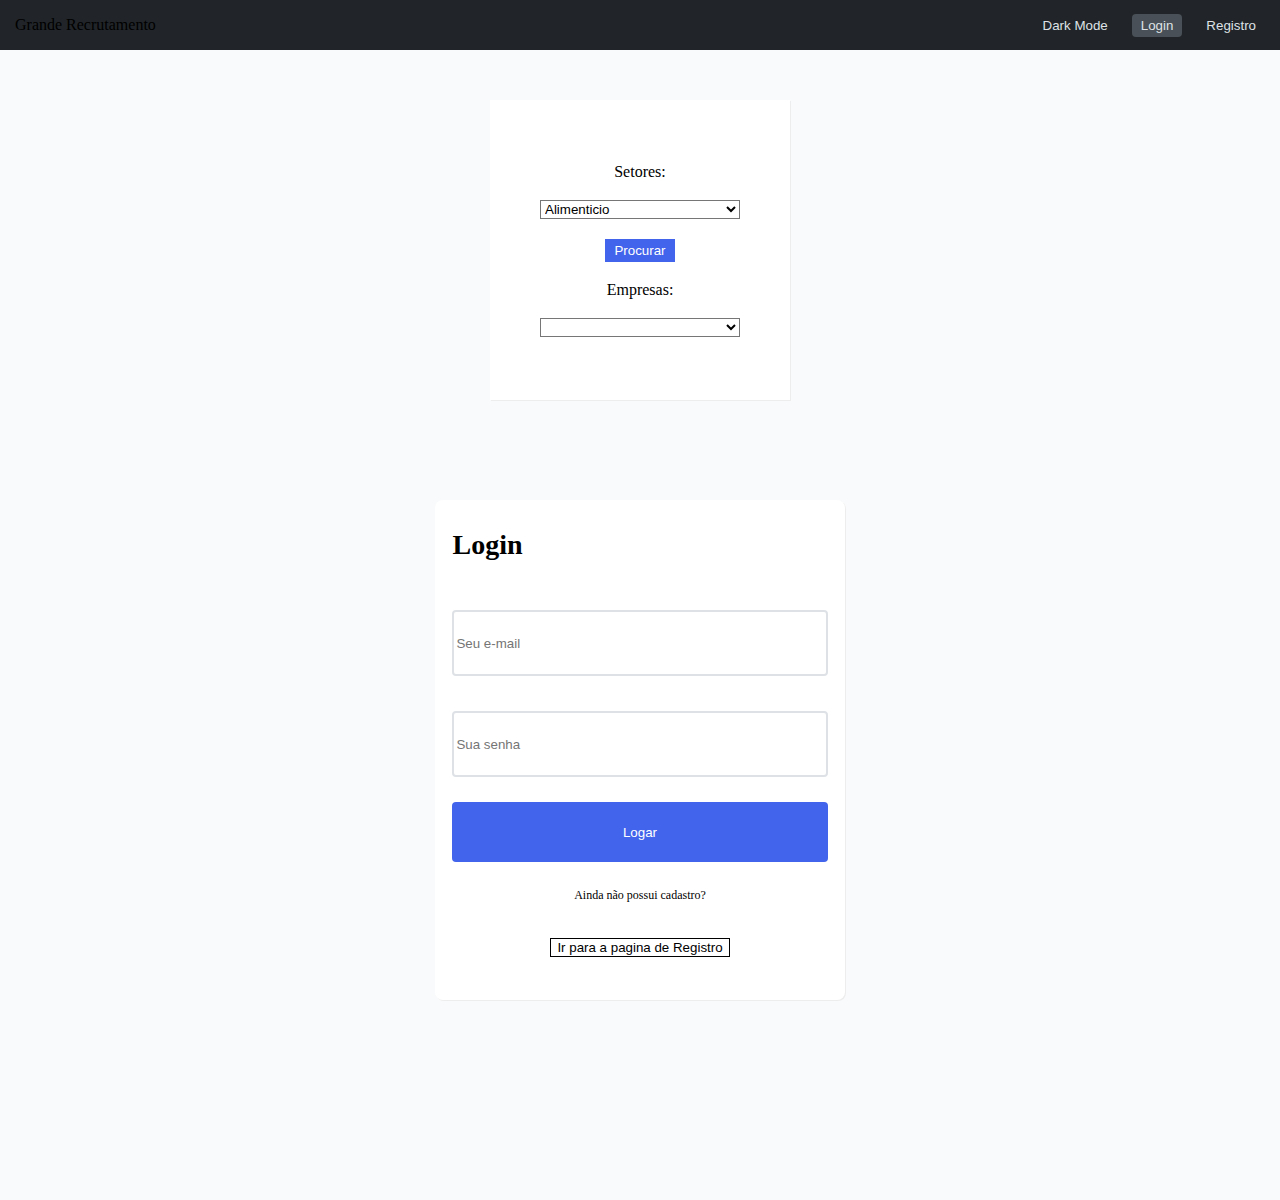
<file: index.html>
<!DOCTYPE html>
<html lang="pt-br">

<head>
    <meta charset="UTF-8">
    <meta http-equiv="X-UA-Compatible" content="IE=edge">
    <meta name="viewport" content="width=device-width, initial-scale=1.0">
    <link rel="stylesheet" href="./styles/reset.css">
    <link rel="stylesheet" href="./styles/estilosGerais/header.css">
    <link rel="stylesheet" href="./styles/loginPage/login.css">
    <link rel="stylesheet" href="./styles/estilosGerais/btn.css">
    <link rel="stylesheet" href="./styles/estilosGerais/text.css">
    <link rel="stylesheet" href="./styles/estilosGerais/input.css">
    <link rel="stylesheet" href="./styles/estilosGerais/cardEmpresa.css">
    <link rel="stylesheet" href="./styles/estilosGerais/selectGeral.css">

<body>
    <header>
        <h2 class="textGeral">Grande Recrutamento</h2>
        <div>
            <button id="btnDarkmode" class="bntNotSelected">DarkMode</button>
            <a href="./index.html"> <button class="bntSelected">Login</button></a>
            <a href="./pages/registro.html"> <button class="bntNotSelected">Registro</button></a>
        </div>
    </header>
    <main>
        <div class="conteiner__Empresas">
            <h2 class="textGeral">Setores:</h2>
            <select class="selectGeral" id="selectSetores">
                <option value="Alimenticio">Alimenticio</option>
                <option value="Varejo">Varejo</option>
                <option value="Textil">Textil</option>
                <option value="Manufatura">Manufatura</option>
                <option value="Aeroespacial">Aeroespacial</option>
                <option value="Automotiva">Automotiva</option>
                <option value="TI">TI</option>
                <option value="Atacado">Atacado</option>
            </select>
            <button class="bnt1Geral" id="BtnProcurar">Procurar</button>
            <h2 class="textGeral">Empresas:</h2>
            <select class="selectGeral" id="selectEmpresas"></select>
        </div>
        <div class="main__conteinerModalLogin">
            <h2 class="h2Geral text1">Login</h2>
            <input class="inputGeral inputLogin input1" id="inputEmail" type="text" placeholder="Seu e-mail">
            <input class="inputGeral inputLogin input2" id="inputSenha" type="text" placeholder="Sua senha">
            <button class="bnt1Geral inputLogin bnt1" id="btnLogin">Logar</button>
            <span class="h2SpanGeral inputLogin span1">Ainda não possui cadastro?</span>
            <a class="bnt2 bnt2Geral aRegistro" href="./pages/registro.html"> <button class="textGeral bnt2LoginECadastro">Ir para
                    a
                    pagina de Registro</button></a>
        </div>
    </main>
    <script type="module" src="./scripts/pagesScript/Index/index.js"></script>
    <script src="./scripts/darkmode.js"></script>
</body>

</html>
</file>
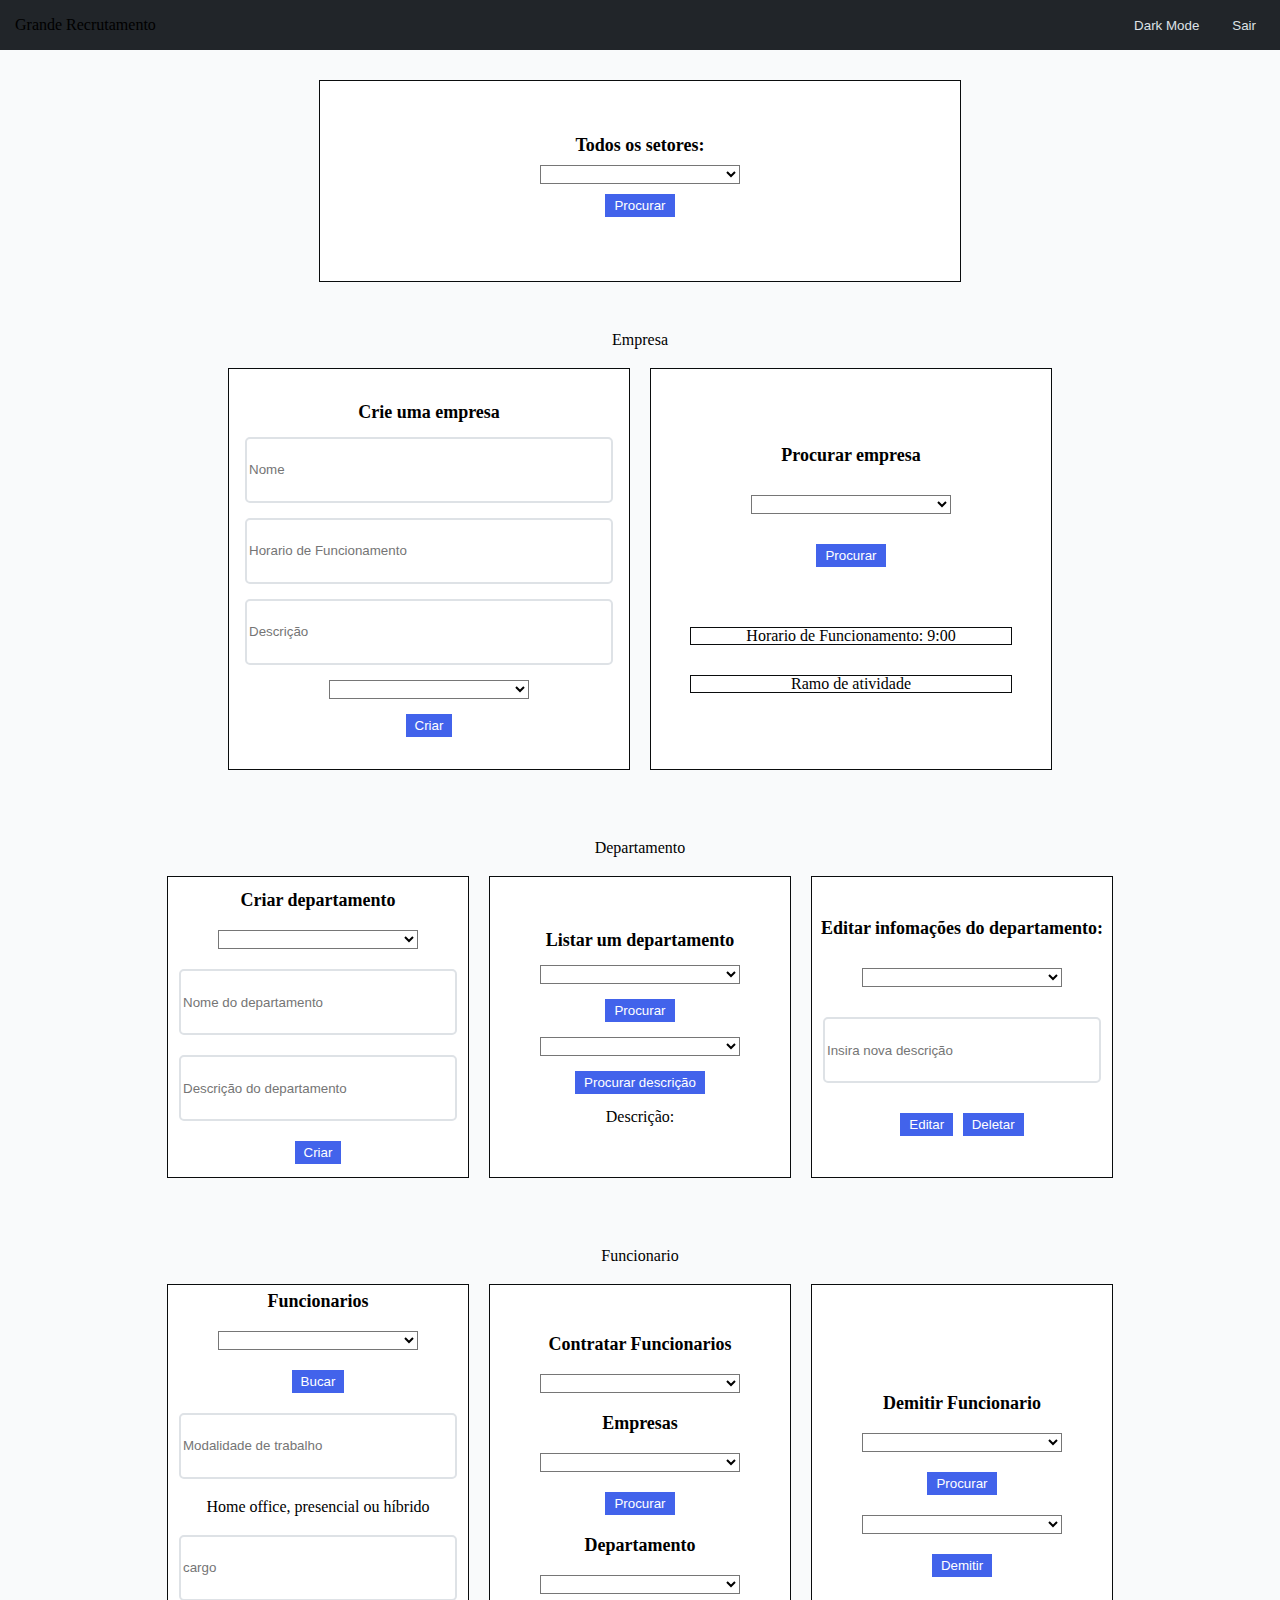
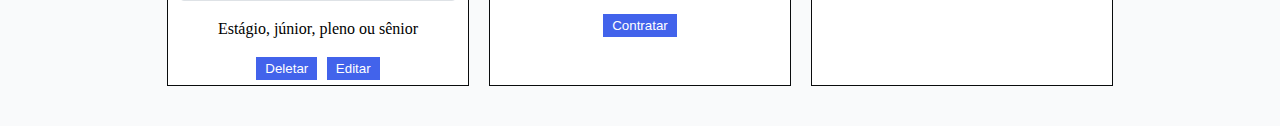
<file: pages/dashBoardAdm.html>
<!DOCTYPE html>
<html lang="en">

<head>
    <meta charset="UTF-8">
    <meta http-equiv="X-UA-Compatible" content="IE=edge">
    <meta name="viewport" content="width=device-width, initial-scale=1.0">
    <link rel="preconnect" href="https://fonts.googleapis.com">
    <link rel="preconnect" href="https://fonts.gstatic.com" crossorigin>
    <link href="https://fonts.googleapis.com/css2?family=Inter:wght@100;200;300;400;500;600;700;800;900&display=swap"
        rel="stylesheet">
    <link rel="stylesheet" href="./../styles/reset.css">
    <link rel="stylesheet" href="./../styles/dashBoard/dashBoard.css">
    <link rel="stylesheet" href="./../styles/estilosGerais/header.css">
    <link rel="stylesheet" href="./../styles/estilosGerais/btn.css">
    <link rel="stylesheet" href="./../styles/estilosGerais/text.css">
    <link rel="stylesheet" href="./../styles/estilosGerais/input.css">
    <link rel="stylesheet" href="./../styles/estilosGerais/cardEmpresa.css">
    <link rel="stylesheet" href="./../styles/estilosGerais/selectGeral.css">
    <title>Document</title>
</head>
<header>
    <h2 class="textGeral">Grande Recrutamento</h2>
    <div>
        <button id="btnDarkmode" class="bntNotSelected">DarkMode</button>
        <a href="./../../index.html"> <button class="bntNotSelected">Sair</button></a>
    </div>
</header>

<body>
    <main>
        <div class="Setores">
            <h2 class="h2GeraL3">Todos os setores:</h2>
            <select class="selectGeral" id="selectSetores"></select>
            <button class="bnt1Geral" id="btnProcurarEmpresas">Procurar</button>
            <ul class="empresaSetores" id="empresaSetores"></ul>
        </div>
        <div class="conteinerEmpresa">
            <h2 class="textGeral">Empresa</h2>
            <div>
                <div class="conteinerCriarEmpresa">
                    <h2 class="h2GeraL3 h2CriarEmpresa">Crie uma empresa</h2>
                    <input id="nomeCriarEmpre" class="inputGeral inputPost1" type="text" placeholder="Nome">
                    <input id="horarioCriarEmpre" class="inputGeral inputPost1" type="text"
                        placeholder="Horario de Funcionamento">
                    <input id="descriCriarEmpre" class="inputGeral inputPost1" type="text" placeholder="Descrição">
                    <select class="selectGeral" id="selectSecoes" class="selectDepartament"></select>
                    <button id="btnCadastroEmpresa" class="bnt1Geral">Criar</button>
                </div>

                <div class="conteinerListarEmpresas">
                    <h2 class="h2GeraL3">Procurar empresa</h2>
                    <select class="selectGeral" id="selectEmpresas" class="selectDepartament"></select>
                    <button id="bntProcurar" class="bnt1Geral ">Procurar</button>
                    <ul id="carrocelSetor" class="conteinerCarrocel">
                    </ul>
                    <p id="horarioFuncionar" class="pGeral1">Horario de Funcionamento: 9:00</p>
                    <p id="ramoAtv" class="pGeral1">Ramo de atividade</p>
                </div>
            </div>
        </div>
        <div class="conteinerDepartamentos">
            <h2 class="textGeral">Departamento</h2>
            <div>
                <div class="conteinerCriarDeparta">
                    <h2 class="h2GeraL3">Criar departamento</h2>
                    <select class="selectGeral" id="selectEmpresas2" class="selectDepartament"></select>
                    <input class="inputGeral inputPost1" id="nomeDepartamento" type="text"
                        placeholder="Nome do departamento">
                    <input class="inputGeral inputPost1" id="descriDepartamento" type="text"
                        placeholder="Descrição do departamento">
                    <button class="bnt1Geral" id="bntCriardepart">Criar</button>
                </div>
                <div class="conteinerlistarDerp">
                    <h2 class="h2GeraL3">Listar um departamento</h2>
                    <select class="selectGeral" id="listarEmpreDerp"></select>
                    <button class="bnt1Geral" id="btnProcuraDerp">Procurar</button>
                    <select class="selectGeral" id="listarDepartamentos"></select>
                    <button class="bnt1Geral" id="btbListarDerp">Procurar descrição</button>
                    <p id="descriDerp" class="textGeral" placeholder="Descrição do departamento">Descrição:</p>
                </div>
                <div class="conteinerlistarDepartamentosEditarDeletar">
                    <h2 class="h2GeraL3">Editar infomações do departamento:</h2>
                    <select class="selectGeral" id="selectDepartamento"></select>
                    <input class="inputGeral inputPost1" id="newIndoDepartamento" type="text"
                        placeholder="Insira nova descrição">
                    <div class="btnEditarDeletar">
                        <button class="bnt1Geral" id="editarDepartamento">Editar</button>
                        <button class="bnt1Geral" id="deletarDepartamento">Deletar</button>
                    </div>
                </div>
            </div>
        </div>
        <div class="conteinerFuncionarios">
            <h2 class="textGeral">Funcionario</h2>
            <div>
                <div class='conteinerListarFuncionarios'>
                    <h2 class="h2GeraL3">Funcionarios</h2>
                    <select class="selectGeral" id="Funcionarios"></select>
                    <button class="bnt1Geral" id="buscarFuncionario">Bucar</button>
                    <input class="inputGeral inputPost1" type="text" id="modalidadeDeTrabalho"
                        placeholder="Modalidade de trabalho">
                    <span class="textGeral">Home office, presencial ou híbrido</span>
                    <input class="inputGeral inputPost1" type="text" id="inputCargo" placeholder="cargo">
                    <span class="textGeral">Estágio, júnior, pleno ou sênior</span>
                    <div class="btnEditarDeletar">
                        <button class="bnt1Geral" id="deletarFuncionario">Deletar</button>
                        <button class="bnt1Geral" id="editarFuncionario">Editar</button>
                    </div>
                </div>
                <div class="conteinerContratarFuncionarios">
                    <h2 class="h2GeraL3">Contratar Funcionarios</h2>
                    <select class="selectGeral" id="funcionariosContratar"></select>
                    <h2 class="h2GeraL3">Empresas</h2>
                    <select class="selectGeral" id="empresaFuncionarioContratar"></select>
                    <button class="bnt1Geral" id="procurarDepartamentos">Procurar</button>
                    <h2 class="h2GeraL3">Departamento</h2>
                    <select class="selectGeral" id="departamentoFuncionarioContratar"></select>
                    <button class="bnt1Geral" id="contratarFuncionario">Contratar</button>
                </div>
                <div class="conteinerDemitirFuncionarios">
                    <h2 class="h2GeraL3">Demitir Funcionario</h2>
                    <select class="selectGeral" id="demitirDepartamento"></select>
                    <button class="bnt1Geral" id="demitirBuscar">Procurar</button>
                    <select class="selectGeral" id="demitirFuncionarios"></select>
                    <button class="bnt1Geral" id="demitirBtn">Demitir</button>
                </div>
            </div>
        </div>
    </main>
    <script type="module" src="./../scripts/pagesScript/dashBoard/dashBoardAdm.js"></script>
    <script src="./../scripts/darkmode.js"></script>
</body>

</html>
</file>
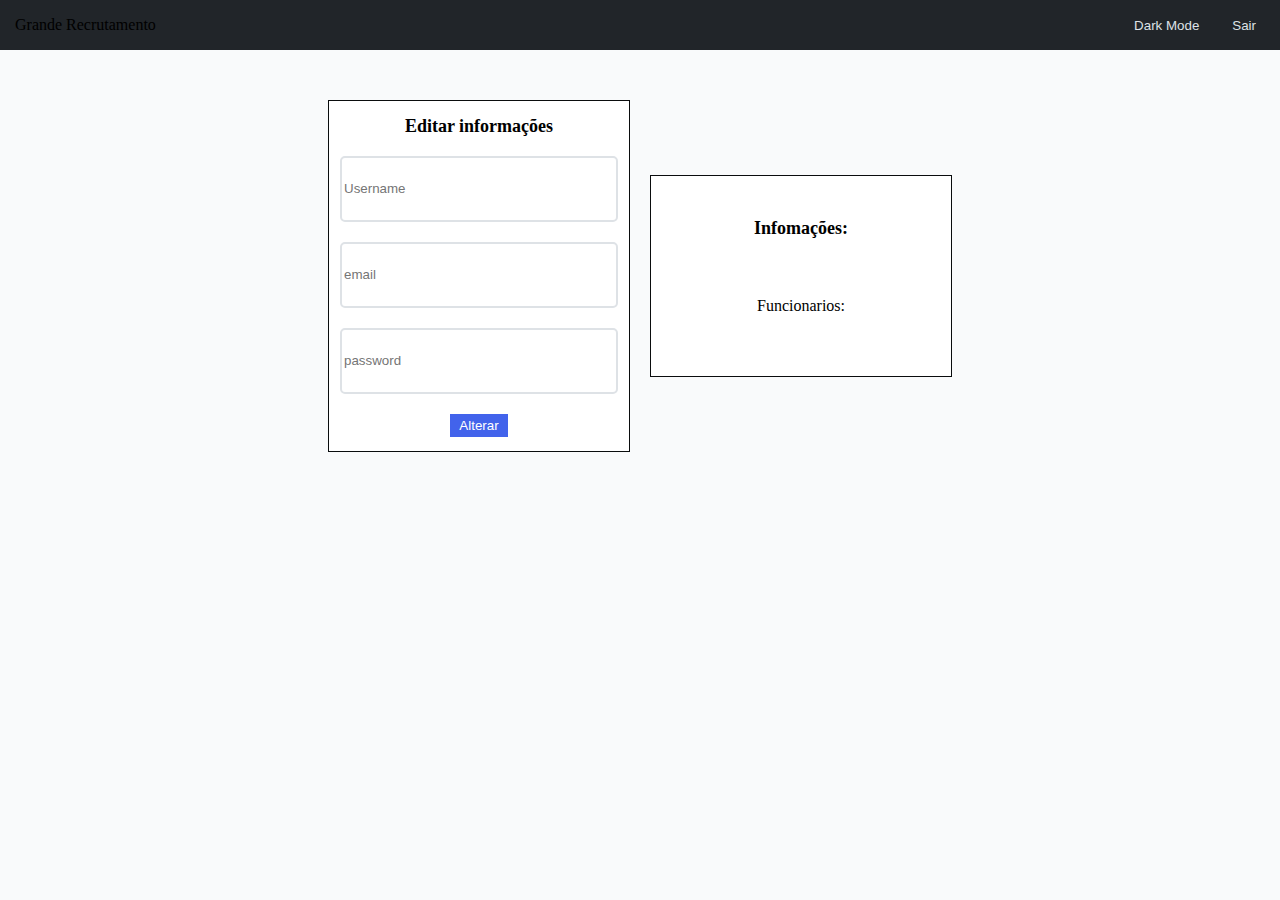
<file: pages/dashBoardUser.html>
<!DOCTYPE html>
<html lang="en">

<head>
    <meta charset="UTF-8">
    <meta http-equiv="X-UA-Compatible" content="IE=edge">
    <meta name="viewport" content="width=device-width, initial-scale=1.0">
    <link rel="preconnect" href="https://fonts.googleapis.com">
    <link rel="preconnect" href="https://fonts.gstatic.com" crossorigin>
    <link href="https://fonts.googleapis.com/css2?family=Inter:wght@100;200;300;400;500;600;700;800;900&display=swap"
        rel="stylesheet">
    <link rel="stylesheet" href="./../styles/reset.css">
    <link rel="stylesheet" href="./../styles/dashBoardUser/dashBoardUser.css">
    <link rel="stylesheet" href="./../styles/estilosGerais/header.css">
    <link rel="stylesheet" href="./../styles/estilosGerais/btn.css">
    <link rel="stylesheet" href="./../styles/estilosGerais/text.css">
    <link rel="stylesheet" href="./../styles/estilosGerais/input.css">
    <link rel="stylesheet" href="./../styles/estilosGerais/cardEmpresa.css">
    <link rel="stylesheet" href="">
    <title>Document</title>
</head>
<header>
    <h2 class="textGeral">Grande Recrutamento</h2>
    <div>
        <button id="btnDarkmode" class="bntNotSelected">DarkMode</button>
        <a href="./../../index.html"> <button class="bntNotSelected">Sair</button></a>
    </div>
</header>

<body>
    <main>
        <div class="conteinerUserEdit">
            <h2 class="textGeral h2GeraL3">Editar informações</h2>
            <input class="inputGeral inputPost1" id="userUsername" type="text" placeholder="Username">
            <input class="inputGeral inputPost1" id="userEmail" type="text" placeholder="email ">
            <input class="inputGeral inputPost1" id="userPassWord" type="text" placeholder="password">
            <button class="bnt1Geral" id="bntUser">Alterar</button>
        </div>
        <div class="conteinerUserInfo">
            <h2 class="textGeral h2GeraL3">Infomações:</h2>
            <h2 class="textGeral" id="userEmpresa"></h2>
            <h2 class="textGeral" id="userDepart"></h2>
            <h2 class="textGeral">Funcionarios:</h2>
            <ul class="conteinerFuncionarios" id="userTodosFuncio"></ul>
        </div>
    </main>
    <script type="module" src="./../scripts/pagesScript/dashBoardUser/dashBoardUser.js"></script>
    <script src="./../scripts/darkmode.js"></script>
</body>

</html>
</file>
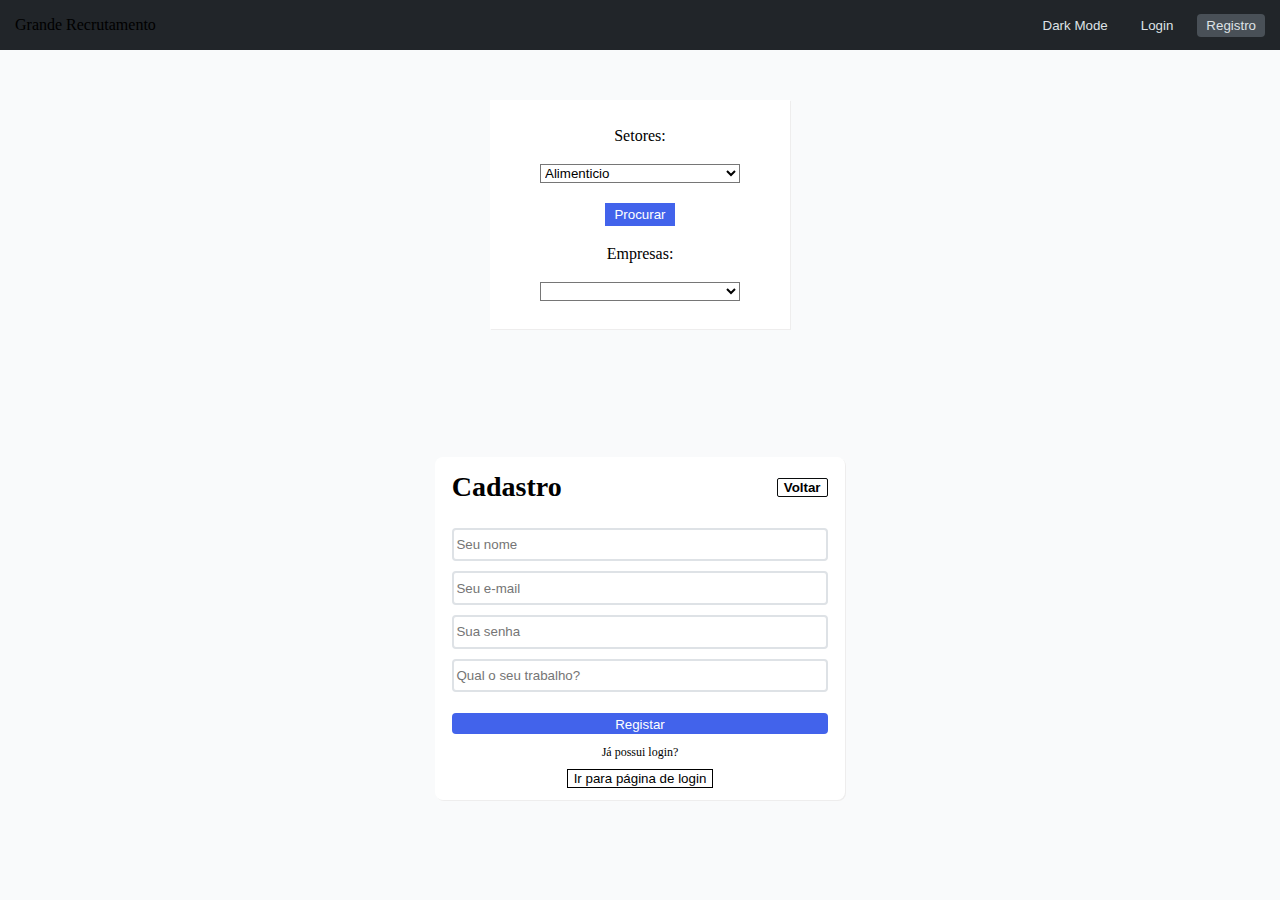
<file: pages/registro.html>
<!DOCTYPE html>
<html lang="pt-br">

<head>
    <meta charset="UTF-8">
    <meta http-equiv="X-UA-Compatible" content="IE=edge">
    <meta name="viewport" content="width=device-width, initial-scale=1.0">
    <link rel="preconnect" href="https://fonts.googleapis.com">
    <link rel="preconnect" href="https://fonts.gstatic.com" crossorigin>
    <link href="https://fonts.googleapis.com/css2?family=Inter:wght@100;200;300;400;500;600;700;800;900&display=swap"
        rel="stylesheet">
    <link rel="stylesheet" href="./../styles/reset.css">
    <link rel="stylesheet" href="./../styles/estilosGerais/header.css">
    <link rel="stylesheet" href="./../styles/registerPage/register.css">
    <link rel="stylesheet" href="./../styles/estilosGerais/btn.css">
    <link rel="stylesheet" href="./../styles/estilosGerais/text.css">
    <link rel="stylesheet" href="./../styles/estilosGerais/input.css">
    <link rel="stylesheet" href="./../styles/estilosGerais/cardEmpresa.css">
    <link rel="stylesheet" href="./../styles/estilosGerais/selectGeral.css">
    <title>Registro</title>
</head>

<body>
    <header>
        <h2 class="textGeral">Grande Recrutamento</h2>
        <div>
            <button id="btnDarkmode" class="bntNotSelected">DarkMode</button>
            <a href="./../../index.html"> <button class="bntNotSelected">Login</button></a>
            <a href="./../pages/registro.html"> <button class="bntSelected">Registro</button></a>
        </div>
    </header>
    <main>
        <div class="conteiner__Empresas">
            <h2 class="textGeral">Setores:</h2>
            <select class="selectGeral" id="selectSetores">
                <option value="Alimenticio">Alimenticio</option>
                <option value="Varejo">Varejo</option>
                <option value="Textil">Textil</option>
                <option value="Manufatura">Manufatura</option>
                <option value="Aeroespacial">Aeroespacial</option>
                <option value="Automotiva">Automotiva</option>
                <option value="TI">TI</option>
                <option value="Atacado">Atacado</option>
            </select>
            <button class="bnt1Geral" id="BtnProcurar">Procurar</button>
            <h2 class="textGeral">Empresas:</h2>
            <select class="selectGeral" id="selectEmpresas"></select>
        </div>
        <div class="main__conteinerModalCadastro">
            <div class="main__conteinerModalCadastro__header">
                <h2 class="h2Geral text1">Cadastro</h2>
                <a href="./../index.html"> <button class="textGeral bntVoltar">Voltar</button></a>
            </div>
            <input class="inputGeral inputRegis input1" id="nome" type="text" placeholder="Seu nome">
            <input class="inputGeral inputRegis input2" id="email" type="text" placeholder="Seu e-mail">
            <input class="inputGeral inputRegis input3" id="senha" type="text" placeholder="Sua senha">
            <input class="inputGeral inputRegis input4" id="trabalho" type="text" placeholder="Qual o seu trabalho?">
            <button class="bnt1Geral bnt1" id="bntRegis">Registar</button>
            <span class=" textGeral h2SpanGeral span1">Já possui login?</span>
            <a href="./../index.html" class="bnt2Geral bnt2 aLogin"><button class="textGeral bnt2LoginECadastro">Ir para
                    página de
                    login</button></a>
        </div>
    </main>
    <script type="module" src="./../scripts/pagesScript/registro/registro.js"></script>
    <script src="./../scripts/darkmode.js"></script>
</body>

</html>
</file>
<file: styles/estilosGerais/header.css>
body {
    background-color: var(--grey5);
    width: 100vw;
    height: 100vh;
}

header {
    background-color: var(--grey1);
    width: 100vw;
    height: 50px;
    display: flex;
    justify-content: space-between;
    align-items: center;
    position: fixed;
    left: 0;
    right: 0;
    z-index: 2;
}

header>h2 {
    color: var(--WhiteFixed);
    margin: 15px;
}

header>div {
    margin: 15px;
    display: flex;
    gap: 15px;
}
</file>
<file: styles/loginPage/login.css>
main {
    display: flex;
    flex-direction: column;
    align-items: center;
    display: flex;
    justify-content: center;
}

body {
    background-color: var(--grey5);
}

.main__conteinerModalLogin {
    margin-top: 50px;
    display: flex;
    flex-direction: column;
    width: 90%;
    background-color: var(--WhiteFixed);
    height: 400px;
    border-radius: 8px;
    box-shadow: 1px 1px rgb(238, 237, 237);
    margin-bottom: 200px;
}

.text1 {
    position: relative;
    top: 5%;
}

.input1 {
    position: relative;
    top: 14%;
}

.input2 {
    position: relative;
    top: 21%;
}

.bnt1 {
    position: relative;
    top: 26%;
    height: 9%;
    border-radius: 4px;
}

.span1 {
    position: relative;
    top: 31%;
}

.bnt2 {
    position: relative;
    top: 27%;
    height: 8%;
    border-radius: 4px;
}

.bnt2cadastro {
    background-color: transparent;
    border: solid transparent;
    cursor: pointer;
}

.aRegistro {
    display: flex;
    align-items: center;
    justify-content: center;
    text-decoration: none;
    cursor: pointer;
}

@media (min-width: 800px) {
    .main__conteinerModalLogin {
        margin-top: 100px;
        width: 31.99%;
        height: 500px;
    }

    .conteiner__Empresas {
        display: flex;
        justify-content: center;
        align-items: center;
        width: 700px;
        height: 240px;
        overflow: unset;
    }
}
</file>
<file: styles/estilosGerais/btn.css>
.bntSelected {
    background-color: var(--grey2);
    border: solid transparent;
    cursor: pointer;
    color: var(--grey4);
    border-radius: 4px;
}

.bntNotSelected {
    background-color: transparent;
    border: solid transparent;
    cursor: pointer;
    color: var(--grey4);
}

.bnt1Geral {
    margin-left: 4.2%;
    margin-right: 4.2%;
    background-color: var(--brand-1);
    border: solid transparent;
    color: var(--WhiteFixed);
    cursor: pointer;
}

.bnt2Geral {
    margin-left: 4.2%;
    margin-right: 4.2%;
    color: var(--grey0);
    border: solidv var(--grey0) 1px;
    background-color: var(--WhiteFixed);
    cursor: pointer;
}

.bntVoltar {
    background-color: var(--WhiteFixed);
    border-radius: 2px;
    border: solid var(--grey0) 1px;
    height: 70%;
    width: max-content;
    font-weight: 700;
}

.bntPost {
    width: 69px;
    height: 39px;
    background-color: var(--grey4);
    border: solid transparent;
    border-radius: 6px;
    color: var(--grey3);
    cursor: pointer;
}

.userBnt {
    width: max-content;
    height: 28px;
    width: 54px;
    background-color: var(--WhiteFixed);
    border: solid var(--grey0) 1px;
    position: relative;
    margin-top: 10px;
}

.bntExpandirPost {
    background-color: var(--grey1);
    border-radius: 3px;
    height: 30px;
    color: var(--WhiteFixed);
    border: solid transparent;
    cursor: pointer;
}

.bnt2LoginECadastro {
    background-color: transparent;
    border: solid transparent;
    cursor: pointer;
    border: 1px solid black;
}
.btnEditarDeletar {
    display: flex;
    align-items: center;
    justify-content: center;
}
</file>
<file: styles/estilosGerais/text.css>
.h2Geral {
    color: var(--text);
    width: 76px;
    height: 40px;
    font-weight: 700;
    font-size: 28px;
    line-height: 40px;
    margin-left: 4.2%;
}

.h2SpanGeral {
    color: var(--text);

    font-size: 12px;
    line-height: 16px;
    font-weight: 400;
    display: flex;
    justify-content: center;
}

.spanUserGeral {
    color: var(--text);

    font-weight: 400;
    font-size: 10px;
    width: max-content;
}

.spanUser {
    margin-bottom: 3%;
}

.empresaH4 {
    color: var(--text);

    font-weight: 600;
    font-size: 20px;
    line-height: 24px;
    width: max-content;
}

.h2Gera2 {
    color: var(--text);

    font-weight: 600;
    font-size: 20px;
    line-height: 24px;
    margin-top: 15%;
    position: relative;
    right: 10%;
    width: max-content;
}

.pGeral1 {
    color: var(--text);

    border: 1px solid var(--grey0);
    background-color: var(--WhiteFixed);
    width: 80%;
    display: flex;
    align-items: center;
    justify-content: center;
}

.h2GeraL3 {
    color: var(--text);

    font-weight: 700;
    font-size: 18px;
    line-height: 20px;
}
.textGeral{
    color: var(--text);
}
</file>
<file: styles/estilosGerais/input.css>
.inputGeral {
    border: solid var(--grey4) 2px;
    border-radius: 4px;
    margin-left: 4.2%;
    margin-right: 4.2%;
    background-color: var(--selectEInput);
}

.inputLogin {
    height: 12%;
}

.inputRegis {
    height: 8%;
}

.inputPost1 {
    border: solid var(--grey4) 2px;
    width: 90%;
    height: 40px;
    border-radius: 5px;
    background-color: var(--selectEInput);

}

.inputPost2 {
    border: solid var(--grey4) 2px;
    width: 90%;
    height: 90px;
    border-radius: 5px;
    background-color: var(--selectEInput);


}

.inputPost1 {
    border: solid var(--grey4) 2px;
    width: 90%;
    height: 60px;
    border-radius: 5px;
    background-color: var(--selectEInput);

}
</file>
<file: styles/estilosGerais/cardEmpresa.css>
.conteiner__Empresas {
    display: flex;
    align-items: center;
    justify-content: center;
    flex-direction: column;
    margin-top: 100px;
    width: 300px;
    height: 300px;
    background-color: var(--WhiteFixed);
    box-shadow: 1px 1px rgb(238, 237, 237);
    gap: 20px;
}
</file>
<file: styles/estilosGerais/selectGeral.css>
.selectGeral {
    width: 200px;
    background-color: var(--selectEInput);
    color: var(--text);
}
</file>
<file: styles/dashBoard/dashBoard.css>
main {
    width: 100vw;
    height: max-content;
    display: flex;
    flex-direction: column;
    align-items: center;
}

.Setores {
    margin-top: 80px;
    display: flex;
    align-items: center;
    justify-content: center;
    width: 90%;
    background-color: var(--WhiteFixed);
    border: 1px solid var(--grey0);
    flex-direction: column;
    height: 120px;
    gap: 10px;
}

.empresaSetores {
    align-items: center;
    justify-content: center;
    display: flex;
    overflow-x: scroll;
    width: 100%;
    gap: 10px;
}

.empresaSetores>li {
    border: 1px solid var(--grey0);
}

.conteinerEmpresa {
    margin-top: 50px;
    display: flex;
    align-items: center;
    justify-content: center;
    flex-direction: column;
    width: 100%;
}

.conteinerEmpresa>div {
    width: 100%;
    display: flex;
    flex-direction: column;
    justify-content: center;
    align-items: center;
}

.conteinerCriarEmpresa {
    margin-top: 20px;
    display: flex;
    flex-direction: column;
    align-items: center;
    justify-content: center;
    width: 90%;
    height: 400px;
    background-color: var(--WhiteFixed);
    border: 1px solid var(--grey0);
    gap: 15px;
}

.conteinerDepartamentos {
    margin-top: 70px;
    display: flex;
    flex-direction: column;
    align-items: center;
    justify-content: center;
    width: 100%;
}

.conteinerDepartamentos>div {
    width: 90%;
}

.conteinerlistarDepartamentosEditarDeletar {
    margin-top: 30px;
    width: 100%;
    background-color: var(--WhiteFixed);
    border: 1px solid var(--grey0);
    display: flex;
    height: 300px;
    flex-direction: column;
    align-items: center;
    justify-content: center;
    gap: 30px;
}

.conteinerListarEmpresas {
    margin-top: 30px;
    width: 90%;
    background-color: var(--WhiteFixed);
    border: 1px solid var(--grey0);
    display: flex;
    height: 400px;
    flex-direction: column;
    align-items: center;
    justify-content: center;
    gap: 30px;
}

.conteinerCarrocel {
    background-color: var(--WhiteFixed);
    width: 90%;
    display: flex;
    gap: 10px;
    overflow-x: scroll;
    height: max-content;
    align-items: center;
    overflow-x: scroll;
    width: 90%;
}

.conteinerCarrocel>li {
    border: 1px solid var(--grey0);
    width: 300px;
    gap: 10px;
    display: flex;
    flex-direction: column;
}

.conteinerCriarDeparta {
    margin-top: 20px;
    border: 1px solid var(--grey0);
    background-color: var(--WhiteFixed);
    width: 100%;
    height: 300px;
    display: flex;
    flex-direction: column;
    gap: 20px;
    justify-content: center;
    align-items: center;
}

.conteinerlistarDerp {
    display: flex;
    flex-direction: column;
    margin-top: 30px;
    border: 1px solid var(--grey0);
    background-color: var(--WhiteFixed);
    width: 100%;
    align-items: center;
    justify-content: center;
    gap: 15px;
    height: 350px;
}

.conteinerFuncionarios {
    margin-top: 70px;
    display: flex;
    flex-direction: column;
    align-items: center;
    justify-content: center;
    width: 100%;
}

.conteinerFuncionarios>div {
    width: 90%;
    margin-bottom: 40px;
}

.conteinerListarFuncionarios {
    margin-top: 20px;
    display: flex;
    flex-direction: column;
    border: 1px solid var(--grey0);
    background-color: var(--WhiteFixed);
    width: 100%;
    align-items: center;
    justify-content: center;
    height: 400px;
    gap: 20px;
}

.conteinerContratarFuncionarios {
    margin-top: 30px;
    display: flex;
    flex-direction: column;
    align-items: center;
    justify-content: center;
    border: 1px solid var(--grey0);
    background-color: var(--WhiteFixed);
    width: 100%;
    height: 300px;
    gap: 10px;
    margin-bottom: 20px;
}

.conteinerDemitirFuncionarios {
    display: flex;
    align-items: center;
    justify-content: center;
    flex-direction: column;
    width: 100%;
    height: 200px;
    gap: 20px;
    border: 1px solid var(--grey0);
    background-color: var(--WhiteFixed);
}

@media (min-width: 800px) {
    .Setores {
        width: 50%;
        height: 200px;
    }

    .conteinerEmpresa>div {
        gap: 20px;
        display: flex;
        flex-direction: row;
        margin-top: 20px;
        align-items: center;
        justify-content: center;
    }

    .conteinerCriarEmpresa {
        width: 400px;
        margin-top: 0px;
    }

    .conteinerListarEmpresas {
        width: 400px;
        margin-top: 0px;
    }

    .conteinerDepartamentos>div {
        align-items: center;
        justify-content: center;
        width: 100%;
        margin-top: 20px;
        display: flex;
        flex-direction: row;
        gap: 20px;
    }

    .conteinerCriarDeparta {
        height: 300px;
        margin-top: 0px;
        width: 300px;
    }

    .conteinerlistarDerp {
        margin-top: 0px;
        height: 300px;

        width: 300px;

    }

    .conteinerlistarDepartamentosEditarDeletar {
        margin-top: 0px;
        height: 300px;
        width: 300px;
    }

    .conteinerFuncionarios>div {
        display: flex;
        align-items: center;
        justify-content: center;
        flex-direction: row;
        margin-top: 20px;
        gap: 20px;
    }

    .conteinerListarFuncionarios {
        margin-top: 0;
        width: 300px;
        height: 400px;
    }

    .conteinerContratarFuncionarios {
        width: 300px;
        height: 400px;
        margin-top: 0px;
        gap: 20px;
        margin-bottom: 0;
    }

    .conteinerDemitirFuncionarios {
        width: 300px;
        height: 400px;
        margin-top: 0;
        gap: 20px;
    }
}
</file>
<file: styles/dashBoardUser/dashBoardUser.css>
main {
    width: 100vw;
    height: max-content;
    display: flex;
    flex-direction: column;
    align-items: center;
}

.conteinerUserEdit {
    border: 1px solid var(--grey0);
    background-color: var(--WhiteFixed);
    margin-top: 100px;
    display: flex;
    align-items: center;
    flex-direction: column;
    width: 90%;
    justify-content: center;
    height: 350px;
    gap: 20px;
}

.conteinerUserInfo {
    width: 90%;
    height: 200px;
    border: 1px solid var(--grey0);
    background-color: var(--WhiteFixed);
    margin-top: 100px;
    display: flex;
    align-items: center;
    justify-content: center;
    flex-direction: column;
    gap: 20px;
}

.conteinerFuncionarios {
    display: flex;
    flex-direction: row;
    gap: 10px;
    overflow-x: scroll;
}



.conteinerFuncionarios>li {
    border: 1px solid var(--grey0);
    width: max-content;
}

@media (min-width: 800px) {
    main {
        display: flex;
        flex-direction: row;
        gap: 20px;
        align-items: center;
        justify-content: center;
    }

    .conteinerUserEdit {
        width: 300px;
    }

    .conteinerUserInfo {
        width: 300px;
    }
}
</file>
<file: styles/registerPage/register.css>
main {
    display: flex;
    flex-direction: column;
    align-items: center;
    display: flex;
    justify-content: center;
    height: 800px;
}

.main__conteinerModalCadastro {
    margin-top: 50px;
    display: flex;
    flex-direction: column;
    width: 90%;
    height: 78%;
    border-radius: 8px;
    background-color: var(--WhiteFixed);
    box-shadow: 1px 1px rgb(238, 237, 237);
}

.conteiner__Empresas {
    display: flex;
    align-items: center;
    justify-content: center;
    flex-direction: column;
    margin-top: 100px;
    width: 300px;
    height: 300px;
    background-color: var(--WhiteFixed);
    box-shadow: 1px 1px rgb(238, 237, 237);
}

.main__conteinerModalCadastro__header {
    display: flex;
    flex-direction: row;
    justify-content: space-between;
    align-items: center;
    position: relative;
    top: 3%;
    margin-right: 4.2%;
}

.input1 {
    position: relative;
    top: 9%;
}

.input2 {
    position: relative;
    top: 12%;
}

.input3 {
    position: relative;
    top: 15%;
}

.input4 {
    position: relative;
    top: 18%;
}

.input5 {
    position: relative;
    top: 21%;
}

.bnt1 {
    position: relative;
    top: 24%;
    height: 6%;
    border-radius: 4px;
}

.span1 {
    position: relative;
    top: 27%;
}

.bnt2 {
    position: relative;
    top: 30%;
    height: 5%;
    border-radius: 4px;
}

.aLogin {
    display: flex;
    align-items: center;
    justify-content: center;
    text-decoration: none;
    cursor: pointer;
}

.bnt2LoginECadastro {
    background-color: transparent;
    border: solid transparent;
    cursor: pointer;
    border: 1px solid black;
}

@media (min-width: 800px) {
    .main__conteinerModalCadastro {
        margin-top: 10%;
        width: 31.99%;
        height: 450px;
    }
}
</file>
